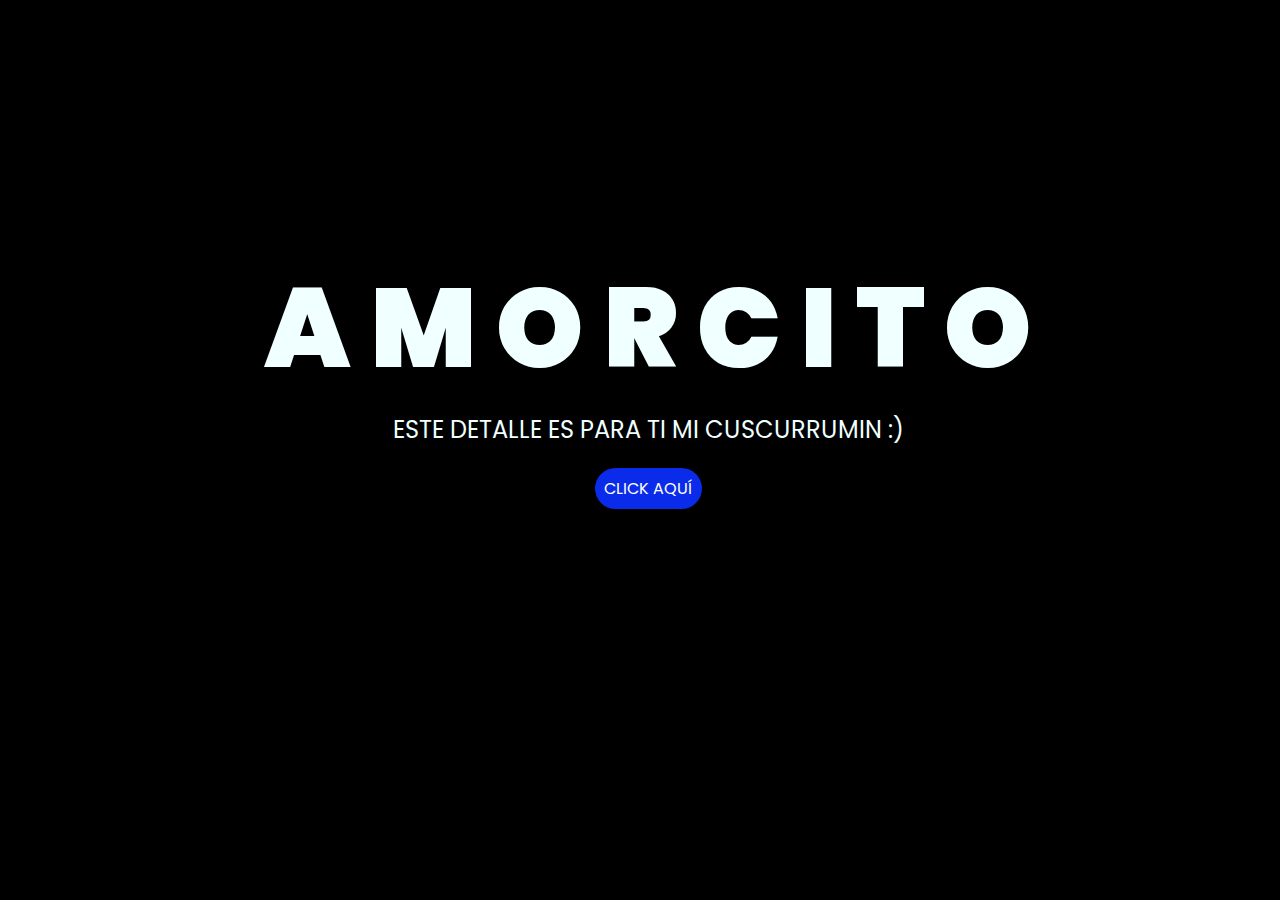
<file: index.html>
<!DOCTYPE html>
<html lang="es">

<head>
    <meta charset="UTF-8">
    <meta http-equiv="X-UA-Compatible" content="IE=edge">
    <meta name="viewport" content="width=device-width, initial-scale=1.0">
    <link rel="stylesheet" href="css/style.css">
    <link rel="icon" href="img/flowers.png" type="image/x-icon">
    <title>Flowers</title>
</head>

<body>
    <div class="greetings">
        <span>A</span>
        <span>M</span>
        <span>O</span>
        <span>R</span>
        <span>C</span>
        <span>I</span>
        <span>T</span>
        <span>O</span>
    </div>
    <div class="description">
        <span>ESTE DETALLE ES PARA TI MI CUSCURRUMIN :)</span>
    </div>
    <div class="button">
        <button class="botones">
            <a href="flower.html" style="color: #fff;">CLICK AQUÍ</a>
        </button>
    </div>

</body>

</html>
</file>
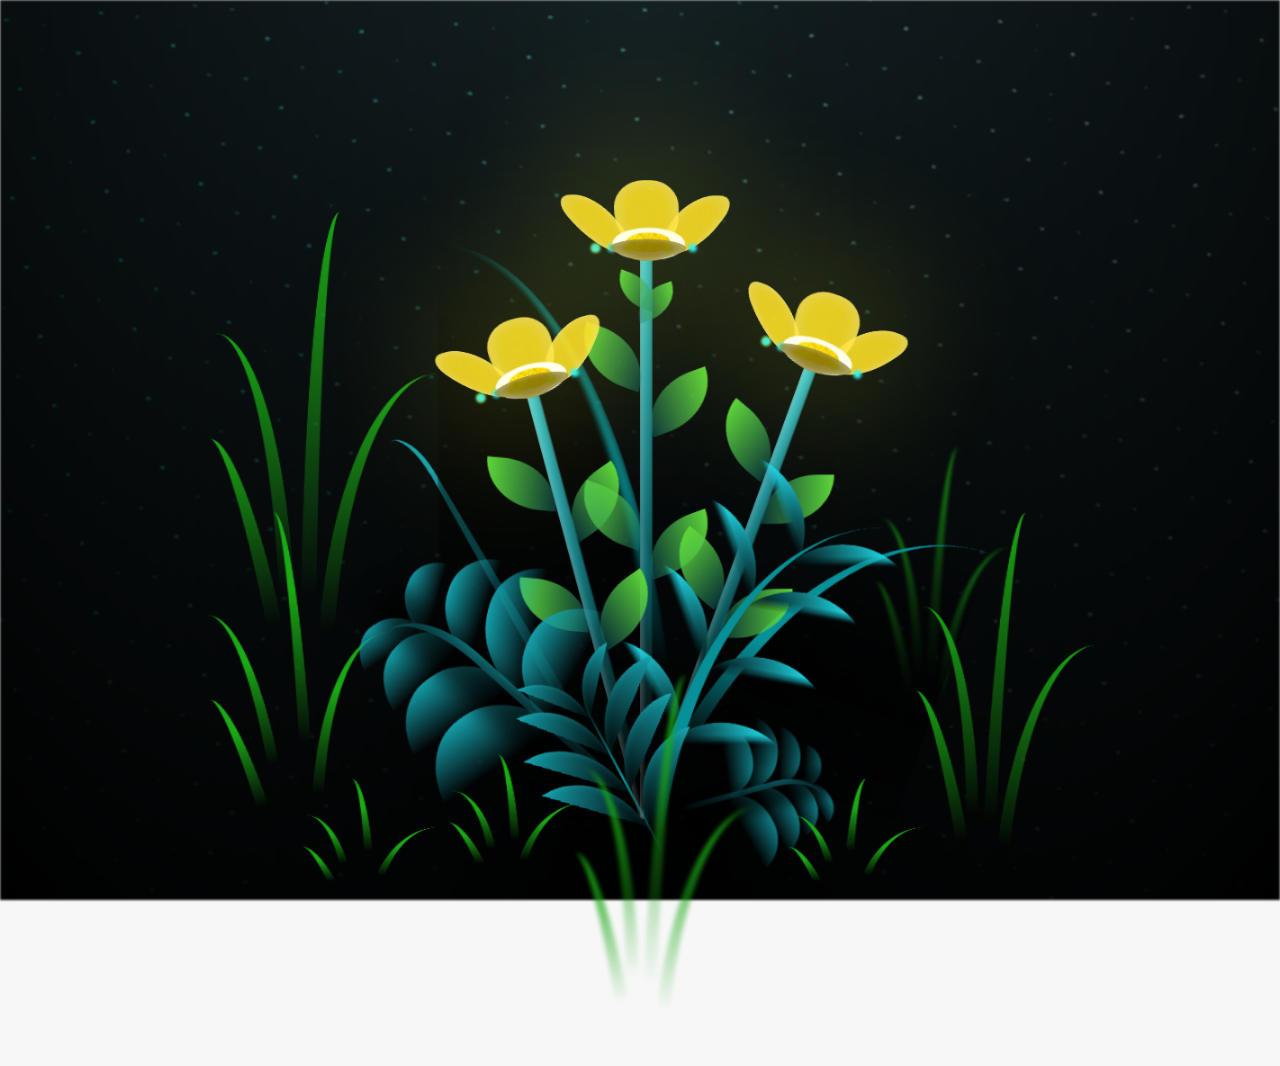
<file: flower.html>
<!DOCTYPE html>
<html lang="es">
  <head>
    <meta charset="UTF-8" />
    <meta http-equiv="X-UA-Compatible" content="IE=edge" />
    <meta name="viewport" content="width=device-width, initial-scale=1.0" />
    <link rel="stylesheet" href="css/main.css" />
    <link rel="icon" href="img/flowers.png" type="image/x-icon" />
    <title>Flower</title>
  </head>
  <body class="container">
    <audio src="sound/ChristianBasso&HaienQiu-Flowers.mp3" autoplay></audio>
    <div id="lyrics">
     
    </div>
    <h1 class="titulo">Amor mío, hoy no serás espectadora… hoy eres la protagonista de mi vida, la dueña de mis sueños y la razón por la que todo tiene sentido. Te amo con todo mi ser.</h1>
  
    <div class="night"></div>
    <div class="flowers">
      <div class="flower flower--1">
        <div class="flower__leafs flower__leafs--1">
          <div class="flower__leaf flower__leaf--1"></div>
          <div class="flower__leaf flower__leaf--2"></div>
          <div class="flower__leaf flower__leaf--3"></div>
          <div class="flower__leaf flower__leaf--4"></div>
          <div class="flower__white-circle"></div>

          <div class="flower__light flower__light--1"></div>
          <div class="flower__light flower__light--2"></div>
          <div class="flower__light flower__light--3"></div>
          <div class="flower__light flower__light--4"></div>
          <div class="flower__light flower__light--5"></div>
          <div class="flower__light flower__light--6"></div>
          <div class="flower__light flower__light--7"></div>
          <div class="flower__light flower__light--8"></div>
        </div>
        <div class="flower__line">
          <div class="flower__line__leaf flower__line__leaf--1"></div>
          <div class="flower__line__leaf flower__line__leaf--2"></div>
          <div class="flower__line__leaf flower__line__leaf--3"></div>
          <div class="flower__line__leaf flower__line__leaf--4"></div>
          <div class="flower__line__leaf flower__line__leaf--5"></div>
          <div class="flower__line__leaf flower__line__leaf--6"></div>
        </div>
      </div>

      <div class="flower flower--2">
        <div class="flower__leafs flower__leafs--2">
          <div class="flower__leaf flower__leaf--1"></div>
          <div class="flower__leaf flower__leaf--2"></div>
          <div class="flower__leaf flower__leaf--3"></div>
          <div class="flower__leaf flower__leaf--4"></div>
          <div class="flower__white-circle"></div>

          <div class="flower__light flower__light--1"></div>
          <div class="flower__light flower__light--2"></div>
          <div class="flower__light flower__light--3"></div>
          <div class="flower__light flower__light--4"></div>
          <div class="flower__light flower__light--5"></div>
          <div class="flower__light flower__light--6"></div>
          <div class="flower__light flower__light--7"></div>
          <div class="flower__light flower__light--8"></div>
        </div>
        <div class="flower__line">
          <div class="flower__line__leaf flower__line__leaf--1"></div>
          <div class="flower__line__leaf flower__line__leaf--2"></div>
          <div class="flower__line__leaf flower__line__leaf--3"></div>
          <div class="flower__line__leaf flower__line__leaf--4"></div>
        </div>
      </div>

      <div class="flower flower--3">
        <div class="flower__leafs flower__leafs--3">
          <div class="flower__leaf flower__leaf--1"></div>
          <div class="flower__leaf flower__leaf--2"></div>
          <div class="flower__leaf flower__leaf--3"></div>
          <div class="flower__leaf flower__leaf--4"></div>
          <div class="flower__white-circle"></div>

          <div class="flower__light flower__light--1"></div>
          <div class="flower__light flower__light--2"></div>
          <div class="flower__light flower__light--3"></div>
          <div class="flower__light flower__light--4"></div>
          <div class="flower__light flower__light--5"></div>
          <div class="flower__light flower__light--6"></div>
          <div class="flower__light flower__light--7"></div>
          <div class="flower__light flower__light--8"></div>
        </div>
        <div class="flower__line">
          <div class="flower__line__leaf flower__line__leaf--1"></div>
          <div class="flower__line__leaf flower__line__leaf--2"></div>
          <div class="flower__line__leaf flower__line__leaf--3"></div>
          <div class="flower__line__leaf flower__line__leaf--4"></div>
        </div>
      </div>

      <div class="grow-ans" style="--d: 1.2s">
        <div class="flower__g-long">
          <div class="flower__g-long__top"></div>
          <div class="flower__g-long__bottom"></div>
        </div>
      </div>

      <div class="growing-grass">
        <div class="flower__grass flower__grass--1">
          <div class="flower__grass--top"></div>
          <div class="flower__grass--bottom"></div>
          <div class="flower__grass__leaf flower__grass__leaf--1"></div>
          <div class="flower__grass__leaf flower__grass__leaf--2"></div>
          <div class="flower__grass__leaf flower__grass__leaf--3"></div>
          <div class="flower__grass__leaf flower__grass__leaf--4"></div>
          <div class="flower__grass__leaf flower__grass__leaf--5"></div>
          <div class="flower__grass__leaf flower__grass__leaf--6"></div>
          <div class="flower__grass__leaf flower__grass__leaf--7"></div>
          <div class="flower__grass__leaf flower__grass__leaf--8"></div>
          <div class="flower__grass__overlay"></div>
        </div>
      </div>

      <div class="growing-grass">
        <div class="flower__grass flower__grass--2">
          <div class="flower__grass--top"></div>
          <div class="flower__grass--bottom"></div>
          <div class="flower__grass__leaf flower__grass__leaf--1"></div>
          <div class="flower__grass__leaf flower__grass__leaf--2"></div>
          <div class="flower__grass__leaf flower__grass__leaf--3"></div>
          <div class="flower__grass__leaf flower__grass__leaf--4"></div>
          <div class="flower__grass__leaf flower__grass__leaf--5"></div>
          <div class="flower__grass__leaf flower__grass__leaf--6"></div>
          <div class="flower__grass__leaf flower__grass__leaf--7"></div>
          <div class="flower__grass__leaf flower__grass__leaf--8"></div>
          <div class="flower__grass__overlay"></div>
        </div>
      </div>

      <div class="grow-ans" style="--d: 2.4s">
        <div class="flower__g-right flower__g-right--1">
          <div class="leaf"></div>
        </div>
      </div>

      <div class="grow-ans" style="--d: 2.8s">
        <div class="flower__g-right flower__g-right--2">
          <div class="leaf"></div>
        </div>
      </div>

      <div class="grow-ans" style="--d: 2.8s">
        <div class="flower__g-front">
          <div
            class="flower__g-front__leaf-wrapper flower__g-front__leaf-wrapper--1"
          >
            <div class="flower__g-front__leaf"></div>
          </div>
          <div
            class="flower__g-front__leaf-wrapper flower__g-front__leaf-wrapper--2"
          >
            <div class="flower__g-front__leaf"></div>
          </div>
          <div
            class="flower__g-front__leaf-wrapper flower__g-front__leaf-wrapper--3"
          >
            <div class="flower__g-front__leaf"></div>
          </div>
          <div
            class="flower__g-front__leaf-wrapper flower__g-front__leaf-wrapper--4"
          >
            <div class="flower__g-front__leaf"></div>
          </div>
          <div
            class="flower__g-front__leaf-wrapper flower__g-front__leaf-wrapper--5"
          >
            <div class="flower__g-front__leaf"></div>
          </div>
          <div
            class="flower__g-front__leaf-wrapper flower__g-front__leaf-wrapper--6"
          >
            <div class="flower__g-front__leaf"></div>
          </div>
          <div
            class="flower__g-front__leaf-wrapper flower__g-front__leaf-wrapper--7"
          >
            <div class="flower__g-front__leaf"></div>
          </div>
          <div
            class="flower__g-front__leaf-wrapper flower__g-front__leaf-wrapper--8"
          >
            <div class="flower__g-front__leaf"></div>
          </div>
          <div class="flower__g-front__line"></div>
        </div>
      </div>

      <div class="grow-ans" style="--d: 3.2s">
        <div class="flower__g-fr">
          <div class="leaf"></div>
          <div class="flower__g-fr__leaf flower__g-fr__leaf--1"></div>
          <div class="flower__g-fr__leaf flower__g-fr__leaf--2"></div>
          <div class="flower__g-fr__leaf flower__g-fr__leaf--3"></div>
          <div class="flower__g-fr__leaf flower__g-fr__leaf--4"></div>
          <div class="flower__g-fr__leaf flower__g-fr__leaf--5"></div>
          <div class="flower__g-fr__leaf flower__g-fr__leaf--6"></div>
          <div class="flower__g-fr__leaf flower__g-fr__leaf--7"></div>
          <div class="flower__g-fr__leaf flower__g-fr__leaf--8"></div>
        </div>
      </div>

      <div class="long-g long-g--0">
        <div class="grow-ans" style="--d: 3s">
          <div class="leaf leaf--0"></div>
        </div>
        <div class="grow-ans" style="--d: 2.2s">
          <div class="leaf leaf--1"></div>
        </div>
        <div class="grow-ans" style="--d: 3.4s">
          <div class="leaf leaf--2"></div>
        </div>
        <div class="grow-ans" style="--d: 3.6s">
          <div class="leaf leaf--3"></div>
        </div>
      </div>

      <div class="long-g long-g--1">
        <div class="grow-ans" style="--d: 3.6s">
          <div class="leaf leaf--0"></div>
        </div>
        <div class="grow-ans" style="--d: 3.8s">
          <div class="leaf leaf--1"></div>
        </div>
        <div class="grow-ans" style="--d: 4s">
          <div class="leaf leaf--2"></div>
        </div>
        <div class="grow-ans" style="--d: 4.2s">
          <div class="leaf leaf--3"></div>
        </div>
      </div>

      <div class="long-g long-g--2">
        <div class="grow-ans" style="--d: 4s">
          <div class="leaf leaf--0"></div>
        </div>
        <div class="grow-ans" style="--d: 4.2s">
          <div class="leaf leaf--1"></div>
        </div>
        <div class="grow-ans" style="--d: 4.4s">
          <div class="leaf leaf--2"></div>
        </div>
        <div class="grow-ans" style="--d: 4.6s">
          <div class="leaf leaf--3"></div>
        </div>
      </div>

      <div class="long-g long-g--3">
        <div class="grow-ans" style="--d: 4s">
          <div class="leaf leaf--0"></div>
        </div>
        <div class="grow-ans" style="--d: 4.2s">
          <div class="leaf leaf--1"></div>
        </div>
        <div class="grow-ans" style="--d: 3s">
          <div class="leaf leaf--2"></div>
        </div>
        <div class="grow-ans" style="--d: 3.6s">
          <div class="leaf leaf--3"></div>
        </div>
      </div>

      <div class="long-g long-g--4">
        <div class="grow-ans" style="--d: 4s">
          <div class="leaf leaf--0"></div>
        </div>
        <div class="grow-ans" style="--d: 4.2s">
          <div class="leaf leaf--1"></div>
        </div>
        <div class="grow-ans" style="--d: 3s">
          <div class="leaf leaf--2"></div>
        </div>
        <div class="grow-ans" style="--d: 3.6s">
          <div class="leaf leaf--3"></div>
        </div>
      </div>

      <div class="long-g long-g--5">
        <div class="grow-ans" style="--d: 4s">
          <div class="leaf leaf--0"></div>
        </div>
        <div class="grow-ans" style="--d: 4.2s">
          <div class="leaf leaf--1"></div>
        </div>
        <div class="grow-ans" style="--d: 3s">
          <div class="leaf leaf--2"></div>
        </div>
        <div class="grow-ans" style="--d: 3.6s">
          <div class="leaf leaf--3"></div>
        </div>
      </div>

      <div class="long-g long-g--6">
        <div class="grow-ans" style="--d: 4.2s">
          <div class="leaf leaf--0"></div>
        </div>
        <div class="grow-ans" style="--d: 4.4s">
          <div class="leaf leaf--1"></div>
        </div>
        <div class="grow-ans" style="--d: 4.6s">
          <div class="leaf leaf--2"></div>
        </div>
        <div class="grow-ans" style="--d: 4.8s">
          <div class="leaf leaf--3"></div>
        </div>
      </div>

      <div class="long-g long-g--7">
        <div class="grow-ans" style="--d: 3s">
          <div class="leaf leaf--0"></div>
        </div>
        <div class="grow-ans" style="--d: 3.2s">
          <div class="leaf leaf--1"></div>
        </div>
        <div class="grow-ans" style="--d: 3.5s">
          <div class="leaf leaf--2"></div>
        </div>
        <div class="grow-ans" style="--d: 3.6s">
          <div class="leaf leaf--3"></div>
        </div>
      </div>
    </div>
    <script src="anim.js"></script>
    <script src="main.js"></script>
  </body>
</html>
</file>
<file: css/style.css>
@import url('https://fonts.googleapis.com/css2?family=Poppins:ital,wght@0,500;1,900&display=swap');
*{
    font-family: 'Poppins',cursive;
}
body{
    color: azure;
    width: 100%;
    height: 82vh;
    display: flex;
    flex-direction: column;
    align-items: center;
    justify-content: center;
    background-color: black;
    /* padding-top: -30; */
}

.botones{
    padding: 9px;
    border-radius: 80px;
    background-color: transparent;
    border: none;
}

.botones a{
    background-color: #0a2be9;
    padding: 9px;
    border-radius: 80px;
    -webkit-border-radius: 80px;
    -moz-border-radius: 80px;
    -ms-border-radius: 80px;
    -o-border-radius: 80px;

}

.botones a:focus{
    background-color: rgb(50, 194, 194);
}

.greetings{
    font-size: 7rem;
    font-weight: 900;
}
.greetings > span{
    animation: glow 2.5s ease-in-out infinite;
}
@keyframes glow{
    0%, 100%{
        color: #fff;
        text-shadow: 0 0 12px #39c6d6, 0 0 50px #39c6d6, 0 0 100px #39c6d6;
    }
    10%, 90%{
        color: #111;
        text-shadow: none;
    }
}
.greetings > span:nth-child(2){
    animation-delay: .2s ;
}
.greetings > span:nth-child(3){
    animation-delay: .4s ;
}
.greetings > span:nth-child(4){
    animation-delay: .6s;
}
.greetings > span:nth-child(5){
    animation-delay: .8s;
}
.greetings > span:nth-child(6){
    animation-delay: 1s;
}

.description{
    font-size: 1.5rem;
    margin-bottom: 20px;
}

.button a{
    text-decoration: none;
    font-size: 1rem;
    color: #111;
}

@media screen and (max-width:574px){
    .greetings{
        display: block;
        font-size: 4rem;
        font-weight: 800;
        text-align: center;
    }
    .description{
        font-size: 2rem;
    }
    
    .button a{
        font-size: 1rem;
    }
}
</file>
<file: css/main.css>
*,
*::after,
*::before {
  padding: 0;
  margin: 0;
  box-sizing: border-box;
}

:root {
  --dark-color: #000;
}

body {
  display: flex;
  align-items: flex-end;
  justify-content: center;
  min-height: 100vh;
  background-color: var(--dark-color);
  overflow: hidden;
  perspective: 1000px;
}

#lyrics {
  font-size: 28px;
  font-family: "Franklin Gothic Medium", "Arial Narrow", Arial, sans-serif;
  color: white;
  position: absolute;
  margin-bottom: 20%;
  z-index: 1;
  font-weight: bold;
  letter-spacing: 4px;
}
@media only screen and (max-width: 600px) {
  /* Estilos específicos para dispositivos con un ancho máximo de 600px */
  #lyrics {
      font-size: 14px; /* Reduce el tamaño del texto para dispositivos más pequeños */
      margin-bottom: 530px;
      letter-spacing: 3px;
  }

}
.titulo {
  margin-bottom: 180px;
  font-family: "Arial Narrow", Arial, sans-serif;
  color: yellow;
  position: absolute; /* ya lo tienes */
  z-index: 10;        /* agrega esto para que esté arriba de las flores */
  font-weight: bold;
  letter-spacing: 10px;
  opacity: 0;
  animation: fadeIn 3s ease-in-out forwards;
  text-align: center;
  left: 50%;          /* centra horizontalmente */
  transform: translateX(-50%); /* centra exacto */
}

@keyframes fadeIn {
  from {
    opacity: 0;
  }
  to {
    opacity: 1;
  }
}

.night {
  z-index: -1;
  position: absolute;
  left: 50%;
  top: 0;
  transform: translateX(-50%);
  width: 100%;
  height: 100%;
  filter: blur(0.1vmin);
  background-image: radial-gradient(
      ellipse at top,
      transparent 0%,
      var(--dark-color)
    ),
    radial-gradient(
      ellipse at bottom,
      var(--dark-color),
      rgba(145, 233, 255, 0.2)
    ),
    repeating-linear-gradient(
      220deg,
      rgb(0, 0, 0) 0px,
      rgb(0, 0, 0) 19px,
      transparent 19px,
      transparent 22px
    ),
    repeating-linear-gradient(
      189deg,
      rgb(0, 0, 0) 0px,
      rgb(0, 0, 0) 19px,
      transparent 19px,
      transparent 22px
    ),
    repeating-linear-gradient(
      148deg,
      rgb(0, 0, 0) 0px,
      rgb(0, 0, 0) 19px,
      transparent 19px,
      transparent 22px
    ),
    linear-gradient(90deg, rgb(0, 255, 250), rgb(240, 240, 240));
}

.flowers {
  position: relative;
  transform: scale(0.9);
  /*margin-bottom: 100px;
  */
}

@media only screen and (max-width: 600px) {
  /* Estilos específicos para dispositivos con un ancho máximo de 600px */
.flowers {
      font-size: 14px;
      margin-bottom: 35%;
      letter-spacing: 3px;
      transform: scale(1.0);
}

}

.flower {
  position: absolute;
  bottom: 10vmin;
  transform-origin: bottom center;
  z-index: 10;
  --fl-speed: 0.8s;
}
.flower--1 {
  -webkit-animation: moving-flower-1 4s linear infinite;
  animation: moving-flower-1 4s linear infinite;
}
.flower--1 .flower__line {
  height: 70vmin;
  -webkit-animation-delay: 0.3s;
  animation-delay: 0.3s;
}
.flower--1 .flower__line__leaf--1 {
  -webkit-animation: blooming-leaf-right var(--fl-speed) 1.6s backwards;
  animation: blooming-leaf-right var(--fl-speed) 1.6s backwards;
}
.flower--1 .flower__line__leaf--2 {
  -webkit-animation: blooming-leaf-right var(--fl-speed) 1.4s backwards;
  animation: blooming-leaf-right var(--fl-speed) 1.4s backwards;
}
.flower--1 .flower__line__leaf--3 {
  -webkit-animation: blooming-leaf-left var(--fl-speed) 1.2s backwards;
  animation: blooming-leaf-left var(--fl-speed) 1.2s backwards;
}
.flower--1 .flower__line__leaf--4 {
  -webkit-animation: blooming-leaf-left var(--fl-speed) 1s backwards;
  animation: blooming-leaf-left var(--fl-speed) 1s backwards;
}
.flower--1 .flower__line__leaf--5 {
  -webkit-animation: blooming-leaf-right var(--fl-speed) 1.8s backwards;
  animation: blooming-leaf-right var(--fl-speed) 1.8s backwards;
}
.flower--1 .flower__line__leaf--6 {
  -webkit-animation: blooming-leaf-left var(--fl-speed) 2s backwards;
  animation: blooming-leaf-left var(--fl-speed) 2s backwards;
}
.flower--2 {
  left: 50%;
  transform: rotate(20deg);
  -webkit-animation: moving-flower-2 4s linear infinite;
  animation: moving-flower-2 4s linear infinite;
}
.flower--2 .flower__line {
  height: 60vmin;
  -webkit-animation-delay: 0.6s;
  animation-delay: 0.6s;
}
.flower--2 .flower__line__leaf--1 {
  -webkit-animation: blooming-leaf-right var(--fl-speed) 1.9s backwards;
  animation: blooming-leaf-right var(--fl-speed) 1.9s backwards;
}
.flower--2 .flower__line__leaf--2 {
  -webkit-animation: blooming-leaf-right var(--fl-speed) 1.7s backwards;
  animation: blooming-leaf-right var(--fl-speed) 1.7s backwards;
}
.flower--2 .flower__line__leaf--3 {
  -webkit-animation: blooming-leaf-left var(--fl-speed) 1.5s backwards;
  animation: blooming-leaf-left var(--fl-speed) 1.5s backwards;
}
.flower--2 .flower__line__leaf--4 {
  -webkit-animation: blooming-leaf-left var(--fl-speed) 1.3s backwards;
  animation: blooming-leaf-left var(--fl-speed) 1.3s backwards;
}
.flower--3 {
  left: 50%;
  transform: rotate(-15deg);
  -webkit-animation: moving-flower-3 4s linear infinite;
  animation: moving-flower-3 4s linear infinite;
}
.flower--3 .flower__line {
  -webkit-animation-delay: 0.9s;
  animation-delay: 0.9s;
}
.flower--3 .flower__line__leaf--1 {
  -webkit-animation: blooming-leaf-right var(--fl-speed) 2.5s backwards;
  animation: blooming-leaf-right var(--fl-speed) 2.5s backwards;
}
.flower--3 .flower__line__leaf--2 {
  -webkit-animation: blooming-leaf-right var(--fl-speed) 2.3s backwards;
  animation: blooming-leaf-right var(--fl-speed) 2.3s backwards;
}
.flower--3 .flower__line__leaf--3 {
  -webkit-animation: blooming-leaf-left var(--fl-speed) 2.1s backwards;
  animation: blooming-leaf-left var(--fl-speed) 2.1s backwards;
}
.flower--3 .flower__line__leaf--4 {
  -webkit-animation: blooming-leaf-left var(--fl-speed) 1.9s backwards;
  animation: blooming-leaf-left var(--fl-speed) 1.9s backwards;
}
.flower__leafs {
  position: relative;
  -webkit-animation: blooming-flower 2s backwards;
  animation: blooming-flower 2s backwards;
}
.flower__leafs--1 {
  -webkit-animation-delay: 1.1s;
  animation-delay: 1.1s;
}
.flower__leafs--2 {
  -webkit-animation-delay: 1.4s;
  animation-delay: 1.4s;
}
.flower__leafs--3 {
  -webkit-animation-delay: 1.7s;
  animation-delay: 1.7s;
}
.flower__leafs::after {
  content: "";
  position: absolute;
  left: 0;
  top: 0;
  transform: translate(-50%, -100%);
  width: 8vmin;
  height: 8vmin;
  background-color: #f9fd25;
  /* background-color: #fd2525; */
  filter: blur(10vmin);
}
.flower__leaf {
  position: absolute;
  bottom: 0;
  left: 50%;
  width: 8vmin;
  height: 11vmin;
  border-radius: 51% 49% 47% 53%/44% 45% 55% 69%;
  background-color: #253bfd;
  background-color: #fddd25;
  transform-origin: bottom center;
  opacity: 0.9;
  box-shadow: inset 0 0 2vmin rgba(255, 255, 255, 0.5);
}
.flower__leaf--1 {
  transform: translate(-10%, 1%) rotateY(40deg) rotateX(-50deg);
}
.flower__leaf--2 {
  transform: translate(-50%, -4%) rotateX(40deg);
}
.flower__leaf--3 {
  transform: translate(-90%, 0%) rotateY(45deg) rotateX(50deg);
}
.flower__leaf--4 {
  width: 8vmin;
  height: 8vmin;
  transform-origin: bottom left;
  border-radius: 4vmin 10vmin 4vmin 4vmin;
  transform: translate(0%, 18%) rotateX(70deg) rotate(-43deg);
  background-color: #7c6901;
  z-index: 1;
  opacity: 0.8;
}
.flower__white-circle {
  position: absolute;
  left: -3.5vmin;
  top: -3vmin;
  width: 9vmin;
  height: 4vmin;
  border-radius: 50%;
  background-color: #fff;
}
.flower__white-circle::after {
  content: "";
  position: absolute;
  left: 50%;
  top: 45%;
  transform: translate(-50%, -50%);
  width: 60%;
  height: 60%;
  border-radius: inherit;
  background-image: repeating-linear-gradient(
      135deg,
      rgba(0, 0, 0, 0.03) 0px,
      rgba(0, 0, 0, 0.03) 1px,
      transparent 1px,
      transparent 12px
    ),
    repeating-linear-gradient(
      45deg,
      rgba(0, 0, 0, 0.03) 0px,
      rgba(0, 0, 0, 0.03) 1px,
      transparent 1px,
      transparent 12px
    ),
    repeating-linear-gradient(
      67.5deg,
      rgba(0, 0, 0, 0.03) 0px,
      rgba(0, 0, 0, 0.03) 1px,
      transparent 1px,
      transparent 12px
    ),
    repeating-linear-gradient(
      135deg,
      rgba(0, 0, 0, 0.03) 0px,
      rgba(0, 0, 0, 0.03) 1px,
      transparent 1px,
      transparent 12px
    ),
    repeating-linear-gradient(
      45deg,
      rgba(0, 0, 0, 0.03) 0px,
      rgba(0, 0, 0, 0.03) 1px,
      transparent 1px,
      transparent 12px
    ),
    repeating-linear-gradient(
      112.5deg,
      rgba(0, 0, 0, 0.03) 0px,
      rgba(0, 0, 0, 0.03) 1px,
      transparent 1px,
      transparent 12px
    ),
    repeating-linear-gradient(
      112.5deg,
      rgba(0, 0, 0, 0.03) 0px,
      rgba(0, 0, 0, 0.03) 1px,
      transparent 1px,
      transparent 12px
    ),
    repeating-linear-gradient(
      45deg,
      rgba(0, 0, 0, 0.03) 0px,
      rgba(0, 0, 0, 0.03) 1px,
      transparent 1px,
      transparent 12px
    ),
    repeating-linear-gradient(
      22.5deg,
      rgba(0, 0, 0, 0.03) 0px,
      rgba(0, 0, 0, 0.03) 1px,
      transparent 1px,
      transparent 12px
    ),
    repeating-linear-gradient(
      45deg,
      rgba(0, 0, 0, 0.03) 0px,
      rgba(0, 0, 0, 0.03) 1px,
      transparent 1px,
      transparent 12px
    ),
    repeating-linear-gradient(
      22.5deg,
      rgba(0, 0, 0, 0.03) 0px,
      rgba(0, 0, 0, 0.03) 1px,
      transparent 1px,
      transparent 12px
    ),
    repeating-linear-gradient(
      135deg,
      rgba(0, 0, 0, 0.03) 0px,
      rgba(0, 0, 0, 0.03) 1px,
      transparent 1px,
      transparent 12px
    ),
    repeating-linear-gradient(
      157.5deg,
      rgba(0, 0, 0, 0.03) 0px,
      rgba(0, 0, 0, 0.03) 1px,
      transparent 1px,
      transparent 12px
    ),
    repeating-linear-gradient(
      67.5deg,
      rgba(0, 0, 0, 0.03) 0px,
      rgba(0, 0, 0, 0.03) 1px,
      transparent 1px,
      transparent 12px
    ),
    repeating-linear-gradient(
      67.5deg,
      rgba(0, 0, 0, 0.03) 0px,
      rgba(0, 0, 0, 0.03) 1px,
      transparent 1px,
      transparent 12px
    ),
    linear-gradient(90deg, rgb(255, 235, 18), rgb(255, 206, 0));
}
.flower__line {
  height: 55vmin;
  width: 1.5vmin;
  background-image: linear-gradient(
      to left,
      rgba(0, 0, 0, 0.2),
      transparent,
      rgba(255, 255, 255, 0.2)
    ),
    linear-gradient(to top, transparent 10%, #14757a, #39c6d6);
  box-shadow: inset 0 0 2px rgba(0, 0, 0, 0.5);
  -webkit-animation: grow-flower-tree 4s backwards;
  animation: grow-flower-tree 4s backwards;
}
.flower__line__leaf {
  --w: 7vmin;
  --h: calc(var(--w) + 2vmin);
  position: absolute;
  top: 20%;
  left: 90%;
  width: var(--w);
  height: var(--h);
  border-top-right-radius: var(--h);
  border-bottom-left-radius: var(--h);
  background-image: linear-gradient(to top, rgba(20, 117, 122, 0.4), #5ed639);
}
.flower__line__leaf--1 {
  transform: rotate(70deg) rotateY(30deg);
}
.flower__line__leaf--2 {
  top: 45%;
  transform: rotate(70deg) rotateY(30deg);
}
.flower__line__leaf--3,
.flower__line__leaf--4,
.flower__line__leaf--6 {
  border-top-right-radius: 0;
  border-bottom-left-radius: 0;
  border-top-left-radius: var(--h);
  border-bottom-right-radius: var(--h);
  left: -460%;
  top: 12%;
  transform: rotate(-70deg) rotateY(30deg);
}
.flower__line__leaf--4 {
  top: 40%;
}
.flower__line__leaf--5 {
  top: 0;
  transform-origin: left;
  transform: rotate(70deg) rotateY(30deg) scale(0.6);
}
.flower__line__leaf--6 {
  top: -2%;
  left: -450%;
  transform-origin: right;
  transform: rotate(-70deg) rotateY(30deg) scale(0.6);
}
.flower__light {
  position: absolute;
  bottom: 0vmin;
  width: 1vmin;
  height: 1vmin;
  background-color: rgb(255, 251, 0);
  border-radius: 50%;
  filter: blur(0.2vmin);
  -webkit-animation: light-ans 4s linear infinite backwards;
  animation: light-ans 4s linear infinite backwards;
}
.flower__light:nth-child(odd) {
  background-color: #23f0ff;
}
.flower__light--1 {
  left: -2vmin;
  -webkit-animation-delay: 1s;
  animation-delay: 1s;
}
.flower__light--2 {
  left: 3vmin;
  -webkit-animation-delay: 0.5s;
  animation-delay: 0.5s;
}
.flower__light--3 {
  left: -6vmin;
  -webkit-animation-delay: 0.3s;
  animation-delay: 0.3s;
}
.flower__light--4 {
  left: 6vmin;
  -webkit-animation-delay: 0.9s;
  animation-delay: 0.9s;
}
.flower__light--5 {
  left: -1vmin;
  -webkit-animation-delay: 1.5s;
  animation-delay: 1.5s;
}
.flower__light--6 {
  left: -4vmin;
  -webkit-animation-delay: 3s;
  animation-delay: 3s;
}
.flower__light--7 {
  left: 3vmin;
  -webkit-animation-delay: 2s;
  animation-delay: 2s;
}
.flower__light--8 {
  left: -6vmin;
  -webkit-animation-delay: 3.5s;
  animation-delay: 3.5s;
}
.flower__grass {
  --c: #159faa;
  --line-w: 1.5vmin;
  position: absolute;
  bottom: 12vmin;
  left: -7vmin;
  display: flex;
  flex-direction: column;
  align-items: flex-end;
  z-index: 20;
  transform-origin: bottom center;
  transform: rotate(-48deg) rotateY(40deg);
}
.flower__grass--1 {
  -webkit-animation: moving-grass 2s linear infinite;
  animation: moving-grass 2s linear infinite;
}
.flower__grass--2 {
  left: 2vmin;
  bottom: 10vmin;
  transform: scale(0.5) rotate(75deg) rotateX(10deg) rotateY(-200deg);
  opacity: 0.8;
  z-index: 0;
  -webkit-animation: moving-grass--2 1.5s linear infinite;
  animation: moving-grass--2 1.5s linear infinite;
}
.flower__grass--top {
  width: 7vmin;
  height: 10vmin;
  border-top-right-radius: 100%;
  border-right: var(--line-w) solid var(--c);
  transform-origin: bottom center;
  transform: rotate(-2deg);
}
.flower__grass--bottom {
  margin-top: -2px;
  width: var(--line-w);
  height: 25vmin;
  background-image: linear-gradient(to top, transparent, var(--c));
}
.flower__grass__leaf {
  --size: 10vmin;
  position: absolute;
  width: calc(var(--size) * 2.1);
  height: var(--size);
  border-top-left-radius: var(--size);
  border-top-right-radius: var(--size);
  background-image: linear-gradient(
    to top,
    transparent,
    transparent 30%,
    var(--c)
  );
  z-index: 100;
}
.flower__grass__leaf--1 {
  top: -6%;
  left: 30%;
  --size: 6vmin;
  transform: rotate(-20deg);
  -webkit-animation: growing-grass-ans--1 2s 2.6s backwards;
  animation: growing-grass-ans--1 2s 2.6s backwards;
}
@-webkit-keyframes growing-grass-ans--1 {
  0% {
    transform-origin: bottom left;
    transform: rotate(-20deg) scale(0);
  }
}
@keyframes growing-grass-ans--1 {
  0% {
    transform-origin: bottom left;
    transform: rotate(-20deg) scale(0);
  }
}
.flower__grass__leaf--2 {
  top: -5%;
  left: -110%;
  --size: 6vmin;
  transform: rotate(10deg);
  -webkit-animation: growing-grass-ans--2 2s 2.4s linear backwards;
  animation: growing-grass-ans--2 2s 2.4s linear backwards;
}
@-webkit-keyframes growing-grass-ans--2 {
  0% {
    transform-origin: bottom right;
    transform: rotate(10deg) scale(0);
  }
}
@keyframes growing-grass-ans--2 {
  0% {
    transform-origin: bottom right;
    transform: rotate(10deg) scale(0);
  }
}
.flower__grass__leaf--3 {
  top: 5%;
  left: 60%;
  --size: 8vmin;
  transform: rotate(-18deg) rotateX(-20deg);
  -webkit-animation: growing-grass-ans--3 2s 2.2s linear backwards;
  animation: growing-grass-ans--3 2s 2.2s linear backwards;
}
@-webkit-keyframes growing-grass-ans--3 {
  0% {
    transform-origin: bottom left;
    transform: rotate(-18deg) rotateX(-20deg) scale(0);
  }
}
@keyframes growing-grass-ans--3 {
  0% {
    transform-origin: bottom left;
    transform: rotate(-18deg) rotateX(-20deg) scale(0);
  }
}
.flower__grass__leaf--4 {
  top: 6%;
  left: -135%;
  --size: 8vmin;
  transform: rotate(2deg);
  -webkit-animation: growing-grass-ans--4 2s 2s linear backwards;
  animation: growing-grass-ans--4 2s 2s linear backwards;
}
@-webkit-keyframes growing-grass-ans--4 {
  0% {
    transform-origin: bottom right;
    transform: rotate(2deg) scale(0);
  }
}
@keyframes growing-grass-ans--4 {
  0% {
    transform-origin: bottom right;
    transform: rotate(2deg) scale(0);
  }
}
.flower__grass__leaf--5 {
  top: 20%;
  left: 60%;
  --size: 10vmin;
  transform: rotate(-24deg) rotateX(-20deg);
  -webkit-animation: growing-grass-ans--5 2s 1.8s linear backwards;
  animation: growing-grass-ans--5 2s 1.8s linear backwards;
}
@-webkit-keyframes growing-grass-ans--5 {
  0% {
    transform-origin: bottom left;
    transform: rotate(-24deg) rotateX(-20deg) scale(0);
  }
}
@keyframes growing-grass-ans--5 {
  0% {
    transform-origin: bottom left;
    transform: rotate(-24deg) rotateX(-20deg) scale(0);
  }
}
.flower__grass__leaf--6 {
  top: 22%;
  left: -180%;
  --size: 10vmin;
  transform: rotate(10deg);
  -webkit-animation: growing-grass-ans--6 2s 1.6s linear backwards;
  animation: growing-grass-ans--6 2s 1.6s linear backwards;
}
@-webkit-keyframes growing-grass-ans--6 {
  0% {
    transform-origin: bottom right;
    transform: rotate(10deg) scale(0);
  }
}
@keyframes growing-grass-ans--6 {
  0% {
    transform-origin: bottom right;
    transform: rotate(10deg) scale(0);
  }
}
.flower__grass__leaf--7 {
  top: 39%;
  left: 70%;
  --size: 10vmin;
  transform: rotate(-10deg);
  -webkit-animation: growing-grass-ans--7 2s 1.4s linear backwards;
  animation: growing-grass-ans--7 2s 1.4s linear backwards;
}
@-webkit-keyframes growing-grass-ans--7 {
  0% {
    transform-origin: bottom left;
    transform: rotate(-10deg) scale(0);
  }
}
@keyframes growing-grass-ans--7 {
  0% {
    transform-origin: bottom left;
    transform: rotate(-10deg) scale(0);
  }
}
.flower__grass__leaf--8 {
  top: 40%;
  left: -215%;
  --size: 11vmin;
  transform: rotate(10deg);
  -webkit-animation: growing-grass-ans--8 2s 1.2s linear backwards;
  animation: growing-grass-ans--8 2s 1.2s linear backwards;
}
@-webkit-keyframes growing-grass-ans--8 {
  0% {
    transform-origin: bottom right;
    transform: rotate(10deg) scale(0);
  }
}
@keyframes growing-grass-ans--8 {
  0% {
    transform-origin: bottom right;
    transform: rotate(10deg) scale(0);
  }
}
.flower__grass__overlay {
  position: absolute;
  top: -10%;
  right: 0%;
  width: 100%;
  height: 100%;
  background-color: rgba(0, 0, 0, 0.6);
  filter: blur(1.5vmin);
  z-index: 100;
}
.flower__g-long {
  --w: 2vmin;
  --h: 6vmin;
  --c: #159faa;
  position: absolute;
  bottom: 10vmin;
  left: -3vmin;
  transform-origin: bottom center;
  transform: rotate(-30deg) rotateY(-20deg);
  display: flex;
  flex-direction: column;
  align-items: flex-end;
  -webkit-animation: flower-g-long-ans 3s linear infinite;
  animation: flower-g-long-ans 3s linear infinite;
}
@-webkit-keyframes flower-g-long-ans {
  0%,
  100% {
    transform: rotate(-30deg) rotateY(-20deg);
  }
  50% {
    transform: rotate(-32deg) rotateY(-20deg);
  }
}
@keyframes flower-g-long-ans {
  0%,
  100% {
    transform: rotate(-30deg) rotateY(-20deg);
  }
  50% {
    transform: rotate(-32deg) rotateY(-20deg);
  }
}
.flower__g-long__top {
  top: calc(var(--h) * -1);
  width: calc(var(--w) + 1vmin);
  height: var(--h);
  border-top-right-radius: 100%;
  border-right: 0.7vmin solid var(--c);
  transform: translate(-0.7vmin, 1vmin);
}
.flower__g-long__bottom {
  width: var(--w);
  height: 50vmin;
  transform-origin: bottom center;
  background-image: linear-gradient(to top, transparent 30%, var(--c));
  box-shadow: inset 0 0 2px rgba(0, 0, 0, 0.5);
  -webkit-clip-path: polygon(35% 0, 65% 1%, 100% 100%, 0% 100%);
  clip-path: polygon(35% 0, 65% 1%, 100% 100%, 0% 100%);
}
.flower__g-right {
  position: absolute;
  bottom: 6vmin;
  left: -2vmin;
  transform-origin: bottom left;
  transform: rotate(20deg);
}
.flower__g-right .leaf {
  width: 30vmin;
  height: 50vmin;
  border-top-left-radius: 100%;
  border-left: 2vmin solid #079097;
  background-image: linear-gradient(
    to bottom,
    transparent,
    var(--dark-color) 60%
  );
  -webkit-mask-image: linear-gradient(to top, transparent 30%, #079097 60%);
}
.flower__g-right--1 {
  -webkit-animation: flower-g-right-ans 2.5s linear infinite;
  animation: flower-g-right-ans 2.5s linear infinite;
}
.flower__g-right--2 {
  left: 5vmin;
  transform: rotateY(-180deg);
  -webkit-animation: flower-g-right-ans--2 3s linear infinite;
  animation: flower-g-right-ans--2 3s linear infinite;
}
.flower__g-right--2 .leaf {
  height: 75vmin;
  filter: blur(0.3vmin);
  opacity: 0.8;
}
@-webkit-keyframes flower-g-right-ans {
  0%,
  100% {
    transform: rotate(20deg);
  }
  50% {
    transform: rotate(24deg) rotateX(-20deg);
  }
}
@keyframes flower-g-right-ans {
  0%,
  100% {
    transform: rotate(20deg);
  }
  50% {
    transform: rotate(24deg) rotateX(-20deg);
  }
}
@-webkit-keyframes flower-g-right-ans--2 {
  0%,
  100% {
    transform: rotateY(-180deg) rotate(0deg) rotateX(-20deg);
  }
  50% {
    transform: rotateY(-180deg) rotate(6deg) rotateX(-20deg);
  }
}
@keyframes flower-g-right-ans--2 {
  0%,
  100% {
    transform: rotateY(-180deg) rotate(0deg) rotateX(-20deg);
  }
  50% {
    transform: rotateY(-180deg) rotate(6deg) rotateX(-20deg);
  }
}
.flower__g-front {
  position: absolute;
  bottom: 6vmin;
  left: 2.5vmin;
  z-index: 100;
  transform-origin: bottom center;
  transform: rotate(-28deg) rotateY(30deg) scale(1.04);
  -webkit-animation: flower__g-front-ans 2s linear infinite;
  animation: flower__g-front-ans 2s linear infinite;
}
@-webkit-keyframes flower__g-front-ans {
  0%,
  100% {
    transform: rotate(-28deg) rotateY(30deg) scale(1.04);
  }
  50% {
    transform: rotate(-35deg) rotateY(40deg) scale(1.04);
  }
}
@keyframes flower__g-front-ans {
  0%,
  100% {
    transform: rotate(-28deg) rotateY(30deg) scale(1.04);
  }
  50% {
    transform: rotate(-35deg) rotateY(40deg) scale(1.04);
  }
}
.flower__g-front__line {
  width: 0.3vmin;
  height: 20vmin;
  background-image: linear-gradient(
    to top,
    transparent,
    #079097,
    transparent 100%
  );
  position: relative;
}
.flower__g-front__leaf-wrapper {
  position: absolute;
  top: 0;
  left: 0;
  transform-origin: bottom left;
  transform: rotate(10deg);
}
.flower__g-front__leaf-wrapper:nth-child(even) {
  left: 0vmin;
  transform: rotateY(-180deg) rotate(5deg);
  -webkit-animation: flower__g-front__leaf-left-ans 1s ease-in backwards;
  animation: flower__g-front__leaf-left-ans 1s ease-in backwards;
}
.flower__g-front__leaf-wrapper:nth-child(odd) {
  -webkit-animation: flower__g-front__leaf-ans 1s ease-in backwards;
  animation: flower__g-front__leaf-ans 1s ease-in backwards;
}
.flower__g-front__leaf-wrapper--1 {
  top: -8vmin;
  transform: scale(0.7);
  -webkit-animation: flower__g-front__leaf-ans 1s 5.5s ease-in backwards !important;
  animation: flower__g-front__leaf-ans 1s 5.5s ease-in backwards !important;
}
.flower__g-front__leaf-wrapper--2 {
  top: -8vmin;
  transform: rotateY(-180deg) scale(0.7) !important;
  -webkit-animation: flower__g-front__leaf-left-ans-2 1s 4.6s ease-in backwards !important;
  animation: flower__g-front__leaf-left-ans-2 1s 4.6s ease-in backwards !important;
}
.flower__g-front__leaf-wrapper--3 {
  top: -3vmin;
  -webkit-animation: flower__g-front__leaf-ans 1s 4.6s ease-in backwards;
  animation: flower__g-front__leaf-ans 1s 4.6s ease-in backwards;
}
.flower__g-front__leaf-wrapper--4 {
  top: -3vmin;
  transform: rotateY(-180deg) scale(0.9) !important;
  -webkit-animation: flower__g-front__leaf-left-ans-2 1s 4.6s ease-in backwards !important;
  animation: flower__g-front__leaf-left-ans-2 1s 4.6s ease-in backwards !important;
}
@-webkit-keyframes flower__g-front__leaf-left-ans-2 {
  0% {
    transform: rotateY(-180deg) scale(0);
  }
}
@keyframes flower__g-front__leaf-left-ans-2 {
  0% {
    transform: rotateY(-180deg) scale(0);
  }
}
.flower__g-front__leaf-wrapper--5,
.flower__g-front__leaf-wrapper--6 {
  top: 2vmin;
}
.flower__g-front__leaf-wrapper--7,
.flower__g-front__leaf-wrapper--8 {
  top: 6.5vmin;
}
.flower__g-front__leaf-wrapper--2 {
  -webkit-animation-delay: 5.2s !important;
  animation-delay: 5.2s !important;
}
.flower__g-front__leaf-wrapper--3 {
  -webkit-animation-delay: 4.9s !important;
  animation-delay: 4.9s !important;
}
.flower__g-front__leaf-wrapper--5 {
  -webkit-animation-delay: 4.3s !important;
  animation-delay: 4.3s !important;
}
.flower__g-front__leaf-wrapper--6 {
  -webkit-animation-delay: 4.1s !important;
  animation-delay: 4.1s !important;
}
.flower__g-front__leaf-wrapper--7 {
  -webkit-animation-delay: 3.8s !important;
  animation-delay: 3.8s !important;
}
.flower__g-front__leaf-wrapper--8 {
  -webkit-animation-delay: 3.5s !important;
  animation-delay: 3.5s !important;
}
@-webkit-keyframes flower__g-front__leaf-ans {
  0% {
    transform: rotate(10deg) scale(0);
  }
}
@keyframes flower__g-front__leaf-ans {
  0% {
    transform: rotate(10deg) scale(0);
  }
}
@-webkit-keyframes flower__g-front__leaf-left-ans {
  0% {
    transform: rotateY(-180deg) rotate(5deg) scale(0);
  }
}
@keyframes flower__g-front__leaf-left-ans {
  0% {
    transform: rotateY(-180deg) rotate(5deg) scale(0);
  }
}
.flower__g-front__leaf {
  width: 10vmin;
  height: 10vmin;
  border-radius: 100% 0% 0% 100%/100% 100% 0% 0%;
  box-shadow: inset 0 2px 1vmin hsla(184deg, 97%, 58%, 0.2);
  background-image: linear-gradient(
      to bottom left,
      transparent,
      var(--dark-color)
    ),
    linear-gradient(to bottom right, #159faa 50%, transparent 50%, transparent);
  -webkit-mask-image: linear-gradient(
    to bottom right,
    #159faa 50%,
    transparent 50%,
    transparent
  );
  mask-image: linear-gradient(
    to bottom right,
    #159faa 50%,
    transparent 50%,
    transparent
  );
}
.flower__g-fr {
  position: absolute;
  bottom: -4vmin;
  left: vmin;
  transform-origin: bottom left;
  z-index: 10;
  -webkit-animation: flower__g-fr-ans 2s linear infinite;
  animation: flower__g-fr-ans 2s linear infinite;
}
@-webkit-keyframes flower__g-fr-ans {
  0%,
  100% {
    transform: rotate(2deg);
  }
  50% {
    transform: rotate(4deg);
  }
}
@keyframes flower__g-fr-ans {
  0%,
  100% {
    transform: rotate(2deg);
  }
  50% {
    transform: rotate(4deg);
  }
}
.flower__g-fr .leaf {
  width: 30vmin;
  height: 50vmin;
  border-top-left-radius: 100%;
  border-left: 2vmin solid #079097;
  -webkit-mask-image: linear-gradient(to top, transparent 25%, #079097 50%);
  position: relative;
  z-index: 1;
}
.flower__g-fr__leaf {
  position: absolute;
  top: 0;
  left: 0;
  width: 10vmin;
  height: 10vmin;
  border-radius: 100% 0% 0% 100%/100% 100% 0% 0%;
  box-shadow: inset 0 2px 1vmin hsla(184deg, 97%, 58%, 0.2);
  background-image: linear-gradient(
      to bottom left,
      transparent,
      var(--dark-color) 98%
    ),
    linear-gradient(to bottom right, #23f0ff 45%, transparent 50%, transparent);
  -webkit-mask-image: linear-gradient(
    135deg,
    #159faa 40%,
    transparent 50%,
    transparent
  );
}
.flower__g-fr__leaf--1 {
  left: 20vmin;
  transform: rotate(45deg);
  -webkit-animation: flower__g-fr-leaft-ans-1 0.5s 5.2s linear backwards;
  animation: flower__g-fr-leaft-ans-1 0.5s 5.2s linear backwards;
}
@-webkit-keyframes flower__g-fr-leaft-ans-1 {
  0% {
    transform-origin: left;
    transform: rotate(45deg) scale(0);
  }
}
@keyframes flower__g-fr-leaft-ans-1 {
  0% {
    transform-origin: left;
    transform: rotate(45deg) scale(0);
  }
}
.flower__g-fr__leaf--2 {
  left: 12vmin;
  top: -7vmin;
  transform: rotate(25deg) rotateY(-180deg);
  -webkit-animation: flower__g-fr-leaft-ans-6 0.5s 5s linear backwards;
  animation: flower__g-fr-leaft-ans-6 0.5s 5s linear backwards;
}
.flower__g-fr__leaf--3 {
  left: 15vmin;
  top: 6vmin;
  transform: rotate(55deg);
  -webkit-animation: flower__g-fr-leaft-ans-5 0.5s 4.8s linear backwards;
  animation: flower__g-fr-leaft-ans-5 0.5s 4.8s linear backwards;
}
.flower__g-fr__leaf--4 {
  left: 6vmin;
  top: -2vmin;
  transform: rotate(25deg) rotateY(-180deg);
  -webkit-animation: flower__g-fr-leaft-ans-6 0.5s 4.6s linear backwards;
  animation: flower__g-fr-leaft-ans-6 0.5s 4.6s linear backwards;
}
.flower__g-fr__leaf--5 {
  left: 10vmin;
  top: 14vmin;
  transform: rotate(55deg);
  -webkit-animation: flower__g-fr-leaft-ans-5 0.5s 4.4s linear backwards;
  animation: flower__g-fr-leaft-ans-5 0.5s 4.4s linear backwards;
}
@-webkit-keyframes flower__g-fr-leaft-ans-5 {
  0% {
    transform-origin: left;
    transform: rotate(55deg) scale(0);
  }
}
@keyframes flower__g-fr-leaft-ans-5 {
  0% {
    transform-origin: left;
    transform: rotate(55deg) scale(0);
  }
}
.flower__g-fr__leaf--6 {
  left: 0vmin;
  top: 6vmin;
  transform: rotate(25deg) rotateY(-180deg);
  -webkit-animation: flower__g-fr-leaft-ans-6 0.5s 4.2s linear backwards;
  animation: flower__g-fr-leaft-ans-6 0.5s 4.2s linear backwards;
}
@-webkit-keyframes flower__g-fr-leaft-ans-6 {
  0% {
    transform-origin: right;
    transform: rotate(25deg) rotateY(-180deg) scale(0);
  }
}
@keyframes flower__g-fr-leaft-ans-6 {
  0% {
    transform-origin: right;
    transform: rotate(25deg) rotateY(-180deg) scale(0);
  }
}
.flower__g-fr__leaf--7 {
  left: 5vmin;
  top: 22vmin;
  transform: rotate(45deg);
  -webkit-animation: flower__g-fr-leaft-ans-7 0.5s 4s linear backwards;
  animation: flower__g-fr-leaft-ans-7 0.5s 4s linear backwards;
}
@-webkit-keyframes flower__g-fr-leaft-ans-7 {
  0% {
    transform-origin: left;
    transform: rotate(45deg) scale(0);
  }
}
@keyframes flower__g-fr-leaft-ans-7 {
  0% {
    transform-origin: left;
    transform: rotate(45deg) scale(0);
  }
}
.flower__g-fr__leaf--8 {
  left: -4vmin;
  top: 15vmin;
  transform: rotate(15deg) rotateY(-180deg);
  -webkit-animation: flower__g-fr-leaft-ans-8 0.5s 3.8s linear backwards;
  animation: flower__g-fr-leaft-ans-8 0.5s 3.8s linear backwards;
}
@-webkit-keyframes flower__g-fr-leaft-ans-8 {
  0% {
    transform-origin: right;
    transform: rotate(15deg) rotateY(-180deg) scale(0);
  }
}
@keyframes flower__g-fr-leaft-ans-8 {
  0% {
    transform-origin: right;
    transform: rotate(15deg) rotateY(-180deg) scale(0);
  }
}

.long-g {
  position: absolute;
  bottom: 25vmin;
  left: -42vmin;
  transform-origin: bottom left;
}
.long-g--1 {
  bottom: 0vmin;
  transform: scale(0.8) rotate(-5deg);
}
.long-g--1 .leaf {
  -webkit-mask-image: linear-gradient(
    to top,
    transparent 40%,
    #079097 80%
  ) !important;
}
.long-g--1 .leaf--1 {
  --w: 5vmin;
  --h: 60vmin;
  left: -2vmin;
  transform: rotate(3deg) rotateY(-180deg);
}
.long-g--2,
.long-g--3 {
  bottom: -3vmin;
  left: -35vmin;
  transform-origin: center;
  transform: scale(0.6) rotateX(60deg);
}
.long-g--2 .leaf,
.long-g--3 .leaf {
  -webkit-mask-image: linear-gradient(
    to top,
    transparent 50%,
    #079097 80%
  ) !important;
}
.long-g--2 .leaf--1,
.long-g--3 .leaf--1 {
  left: -1vmin;
  transform: rotateY(-180deg);
}
.long-g--3 {
  left: -17vmin;
  bottom: 0vmin;
}
.long-g--3 .leaf {
  -webkit-mask-image: linear-gradient(
    to top,
    transparent 40%,
    #079097 80%
  ) !important;
}
.long-g--4 {
  left: 25vmin;
  bottom: -3vmin;
  transform-origin: center;
  transform: scale(0.6) rotateX(60deg);
}
.long-g--4 .leaf {
  -webkit-mask-image: linear-gradient(
    to top,
    transparent 50%,
    #079097 80%
  ) !important;
}
.long-g--5 {
  left: 42vmin;
  bottom: 0vmin;
  transform: scale(0.8) rotate(2deg);
}
.long-g--6 {
  left: 0vmin;
  bottom: -20vmin;
  z-index: 100;
  filter: blur(0.3vmin);
  transform: scale(0.8) rotate(2deg);
}
.long-g--7 {
  left: 35vmin;
  bottom: 20vmin;
  z-index: -1;
  filter: blur(0.3vmin);
  transform: scale(0.6) rotate(2deg);
  opacity: 0.7;
}
.long-g .leaf {
  --w: 15vmin;
  --h: 40vmin;
  --c: #1aaa15;
  position: absolute;
  bottom: 0;
  width: var(--w);
  height: var(--h);
  border-top-left-radius: 100%;
  border-left: 2vmin solid var(--c);
  -webkit-mask-image: linear-gradient(
    to top,
    transparent 20%,
    var(--dark-color)
  );
  transform-origin: bottom center;
}
.long-g .leaf--0 {
  left: 2vmin;
  -webkit-animation: leaf-ans-1 4s linear infinite;
  animation: leaf-ans-1 4s linear infinite;
}
.long-g .leaf--1 {
  --w: 5vmin;
  --h: 60vmin;
  -webkit-animation: leaf-ans-1 4s linear infinite;
  animation: leaf-ans-1 4s linear infinite;
}
.long-g .leaf--2 {
  --w: 10vmin;
  --h: 40vmin;
  left: -0.5vmin;
  bottom: 5vmin;
  transform-origin: bottom left;
  transform: rotateY(-180deg);
  -webkit-animation: leaf-ans-2 3s linear infinite;
  animation: leaf-ans-2 3s linear infinite;
}
.long-g .leaf--3 {
  --w: 5vmin;
  --h: 30vmin;
  left: -1vmin;
  bottom: 3.2vmin;
  transform-origin: bottom left;
  transform: rotate(-10deg) rotateY(-180deg);
  -webkit-animation: leaf-ans-3 3s linear infinite;
  animation: leaf-ans-3 3s linear infinite;
}

@-webkit-keyframes leaf-ans-1 {
  0%,
  100% {
    transform: rotate(-5deg) scale(1);
  }
  50% {
    transform: rotate(5deg) scale(1.1);
  }
}

@keyframes leaf-ans-1 {
  0%,
  100% {
    transform: rotate(-5deg) scale(1);
  }
  50% {
    transform: rotate(5deg) scale(1.1);
  }
}
@-webkit-keyframes leaf-ans-2 {
  0%,
  100% {
    transform: rotateY(-180deg) rotate(5deg);
  }
  50% {
    transform: rotateY(-180deg) rotate(0deg) scale(1.1);
  }
}
@keyframes leaf-ans-2 {
  0%,
  100% {
    transform: rotateY(-180deg) rotate(5deg);
  }
  50% {
    transform: rotateY(-180deg) rotate(0deg) scale(1.1);
  }
}
@-webkit-keyframes leaf-ans-3 {
  0%,
  100% {
    transform: rotate(-10deg) rotateY(-180deg);
  }
  50% {
    transform: rotate(-20deg) rotateY(-180deg);
  }
}
@keyframes leaf-ans-3 {
  0%,
  100% {
    transform: rotate(-10deg) rotateY(-180deg);
  }
  50% {
    transform: rotate(-20deg) rotateY(-180deg);
  }
}
.grow-ans {
  -webkit-animation: grow-ans 2s var(--d) backwards;
  animation: grow-ans 2s var(--d) backwards;
}

@-webkit-keyframes grow-ans {
  0% {
    transform: scale(0);
    opacity: 0;
  }
}

@keyframes grow-ans {
  0% {
    transform: scale(0);
    opacity: 0;
  }
}
@-webkit-keyframes light-ans {
  0% {
    opacity: 0;
    transform: translateY(0vmin);
  }
  25% {
    opacity: 1;
    transform: translateY(-5vmin) translateX(-2vmin);
  }
  50% {
    opacity: 1;
    transform: translateY(-15vmin) translateX(2vmin);
    filter: blur(0.2vmin);
  }
  75% {
    transform: translateY(-20vmin) translateX(-2vmin);
    filter: blur(0.2vmin);
  }
  100% {
    transform: translateY(-30vmin);
    opacity: 0;
    filter: blur(1vmin);
  }
}
@keyframes light-ans {
  0% {
    opacity: 0;
    transform: translateY(0vmin);
  }
  25% {
    opacity: 1;
    transform: translateY(-5vmin) translateX(-2vmin);
  }
  50% {
    opacity: 1;
    transform: translateY(-15vmin) translateX(2vmin);
    filter: blur(0.2vmin);
  }
  75% {
    transform: translateY(-20vmin) translateX(-2vmin);
    filter: blur(0.2vmin);
  }
  100% {
    transform: translateY(-30vmin);
    opacity: 0;
    filter: blur(1vmin);
  }
}
@-webkit-keyframes moving-flower-1 {
  0%,
  100% {
    transform: rotate(2deg);
  }
  50% {
    transform: rotate(-2deg);
  }
}
@keyframes moving-flower-1 {
  0%,
  100% {
    transform: rotate(2deg);
  }
  50% {
    transform: rotate(-2deg);
  }
}
@-webkit-keyframes moving-flower-2 {
  0%,
  100% {
    transform: rotate(18deg);
  }
  50% {
    transform: rotate(14deg);
  }
}
@keyframes moving-flower-2 {
  0%,
  100% {
    transform: rotate(18deg);
  }
  50% {
    transform: rotate(14deg);
  }
}
@-webkit-keyframes moving-flower-3 {
  0%,
  100% {
    transform: rotate(-18deg);
  }
  50% {
    transform: rotate(-20deg) rotateY(-10deg);
  }
}
@keyframes moving-flower-3 {
  0%,
  100% {
    transform: rotate(-18deg);
  }
  50% {
    transform: rotate(-20deg) rotateY(-10deg);
  }
}
@-webkit-keyframes blooming-leaf-right {
  0% {
    transform-origin: left;
    transform: rotate(70deg) rotateY(30deg) scale(0);
  }
}
@keyframes blooming-leaf-right {
  0% {
    transform-origin: left;
    transform: rotate(70deg) rotateY(30deg) scale(0);
  }
}
@-webkit-keyframes blooming-leaf-left {
  0% {
    transform-origin: right;
    transform: rotate(-70deg) rotateY(30deg) scale(0);
  }
}
@keyframes blooming-leaf-left {
  0% {
    transform-origin: right;
    transform: rotate(-70deg) rotateY(30deg) scale(0);
  }
}
@-webkit-keyframes grow-flower-tree {
  0% {
    height: 0;
    border-radius: 1vmin;
  }
}
@keyframes grow-flower-tree {
  0% {
    height: 0;
    border-radius: 1vmin;
  }
}
@-webkit-keyframes blooming-flower {
  0% {
    transform: scale(0);
  }
}
@keyframes blooming-flower {
  0% {
    transform: scale(0);
  }
}
@-webkit-keyframes moving-grass {
  0%,
  100% {
    transform: rotate(-48deg) rotateY(40deg);
  }
  50% {
    transform: rotate(-50deg) rotateY(40deg);
  }
}
@keyframes moving-grass {
  0%,
  100% {
    transform: rotate(-48deg) rotateY(40deg);
  }
  50% {
    transform: rotate(-50deg) rotateY(40deg);
  }
}
@-webkit-keyframes moving-grass--2 {
  0%,
  100% {
    transform: scale(0.5) rotate(75deg) rotateX(10deg) rotateY(-200deg);
  }
  50% {
    transform: scale(0.5) rotate(79deg) rotateX(10deg) rotateY(-200deg);
  }
}
@keyframes moving-grass--2 {
  0%,
  100% {
    transform: scale(0.5) rotate(75deg) rotateX(10deg) rotateY(-200deg);
  }
  50% {
    transform: scale(0.5) rotate(79deg) rotateX(10deg) rotateY(-200deg);
  }
}
.growing-grass {
  -webkit-animation: growing-grass-ans 1s 2s backwards;
  animation: growing-grass-ans 1s 2s backwards;
}

@-webkit-keyframes growing-grass-ans {
  0% {
    transform: scale(0);
  }
}

@keyframes growing-grass-ans {
  0% {
    transform: scale(0);
  }
}
.container * {
  -webkit-animation-play-state: paused !important;
  animation-play-state: paused !important;
} /*# sourceMappingURL=main.css.map */


/* Reset de estilos básicos */
body, h1, p {
  margin: 0;
  padding: 0;
}

/* Estilos generales */
body {
  font-family: 'Arial', sans-serif;
  background-color: #f7f7f7;
  color: #333;
}

.container {
  max-width: 1200px;
  margin: 0 auto;
  padding: 20px;
}

h1 {
  font-size: 2em;
  line-height: 1.5;
  margin-bottom: 20px;
}

/* Media Queries para tamaños de pantalla diferentes */
@media screen and (max-width: 600px) {
  /* Estilos para pantallas pequeñas */
  h1 {
      font-size: 1.5em;
  }
}

@media screen and (min-width: 601px) and (max-width: 1024px) {
  /* Estilos para pantallas medianas */
  h1 {
      font-size: 1.8em;
  }
}

@media screen and (min-width: 1025px) {
  /* Estilos para pantallas grandes */
  h1 {
      font-size: 2em;
  }
}

/* Agregar más estilos según sea necesario */
</file>
